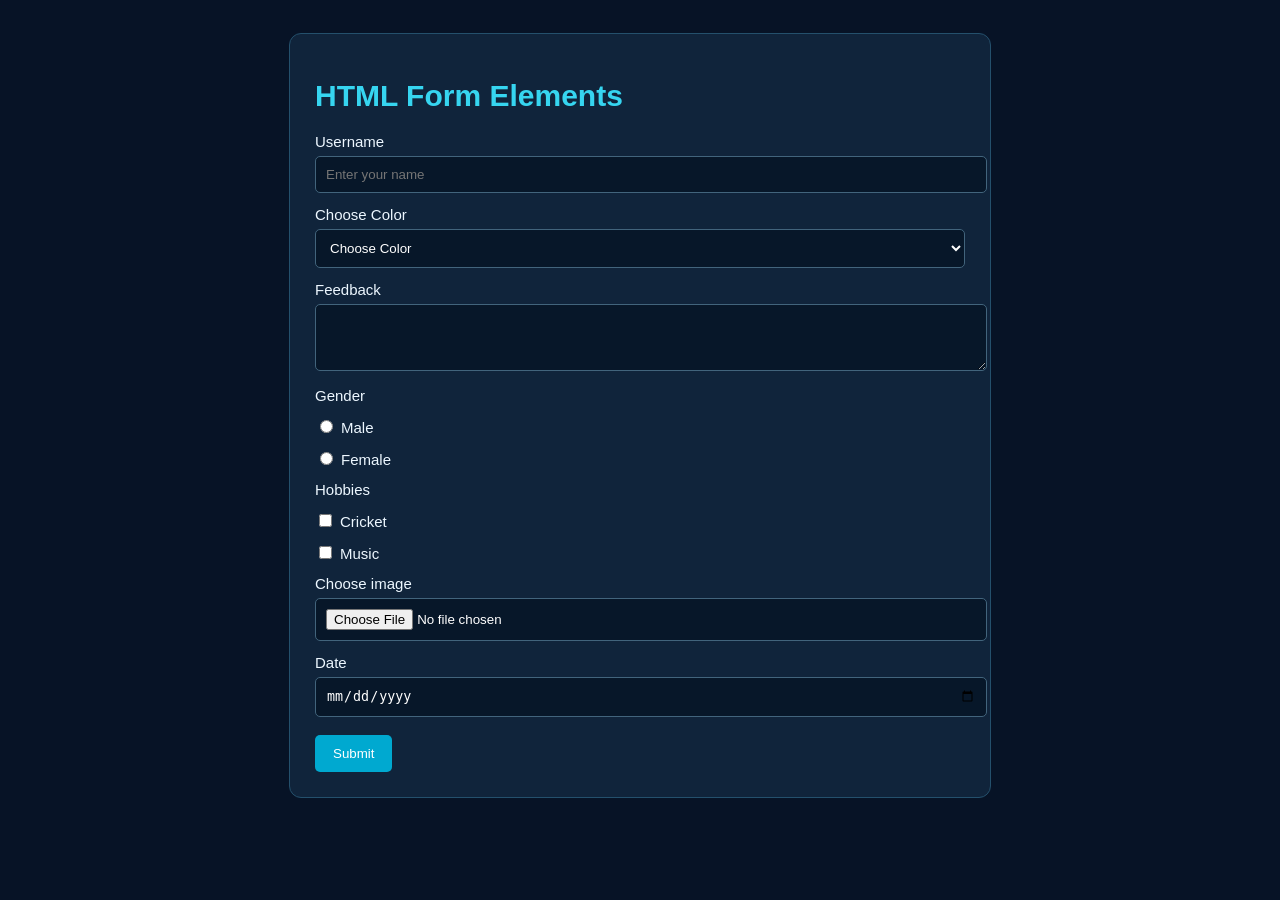
<file: class-work/html-form.html>
<!doctype html>
<html lang="en">
  <head>
    <meta charset="utf-8" />
    <meta name="viewport" content="width=device-width,initial-scale=1" />
    <title>HTML Form Elements | Ahad</title>
    <style>
      body {
        background: #071326;
        color: #edf7ff;
        font: 15px Arial;
        padding: 25px;
      }
      .box {
        max-width: 650px;
        margin: auto;
        padding: 25px;
        background: #10243b;
        border: 1px solid #24506c;
        border-radius: 12px;
      }
      h1 {
        color: #36d5f0;
      }
      label {
        display: block;
        margin: 13px 0 6px;
      }
      input,
      select,
      textarea {
        width: 100%;
        padding: 10px;
        background: #071729;
        color: white;
        border: 1px solid #42647c;
        border-radius: 5px;
      }
      input[type="radio"],
      input[type="checkbox"] {
        width: auto;
        margin-right: 8px;
      }
      button {
        padding: 11px 18px;
        background: #00a9d0;
        border: 0;
        color: white;
        border-radius: 5px;
        margin-top: 18px;
      }
    </style>
  </head>
  <body>
    <form
      class="box"
      onsubmit="
        event.preventDefault();
        alert('Form practice submitted (demo).');
      "
    >
      <h1>HTML Form Elements</h1>
      <label for="username">Username</label
      ><input
        id="username"
        name="username"
        placeholder="Enter your name"
      /><label for="color">Choose Color</label
      ><select id="color" name="color">
        <option value="">Choose Color</option>
        <option>Red</option>
        <option>Blue</option>
        <option>Green</option></select
      ><label for="feedback">Feedback</label
      ><textarea id="feedback" rows="3"></textarea><label>Gender</label
      ><label><input type="radio" name="gender" value="male" />Male</label
      ><label><input type="radio" name="gender" value="female" />Female</label
      ><label>Hobbies</label
      ><label
        ><input type="checkbox" name="hobby" value="cricket" />Cricket</label
      ><label><input type="checkbox" name="hobby" value="music" />Music</label
      ><label for="photo">Choose image</label
      ><input id="photo" type="file" accept="image/*" /><label for="date"
        >Date</label
      ><input id="date" type="date" /><button type="submit">Submit</button>
    </form>
  </body>
</html>
</file>
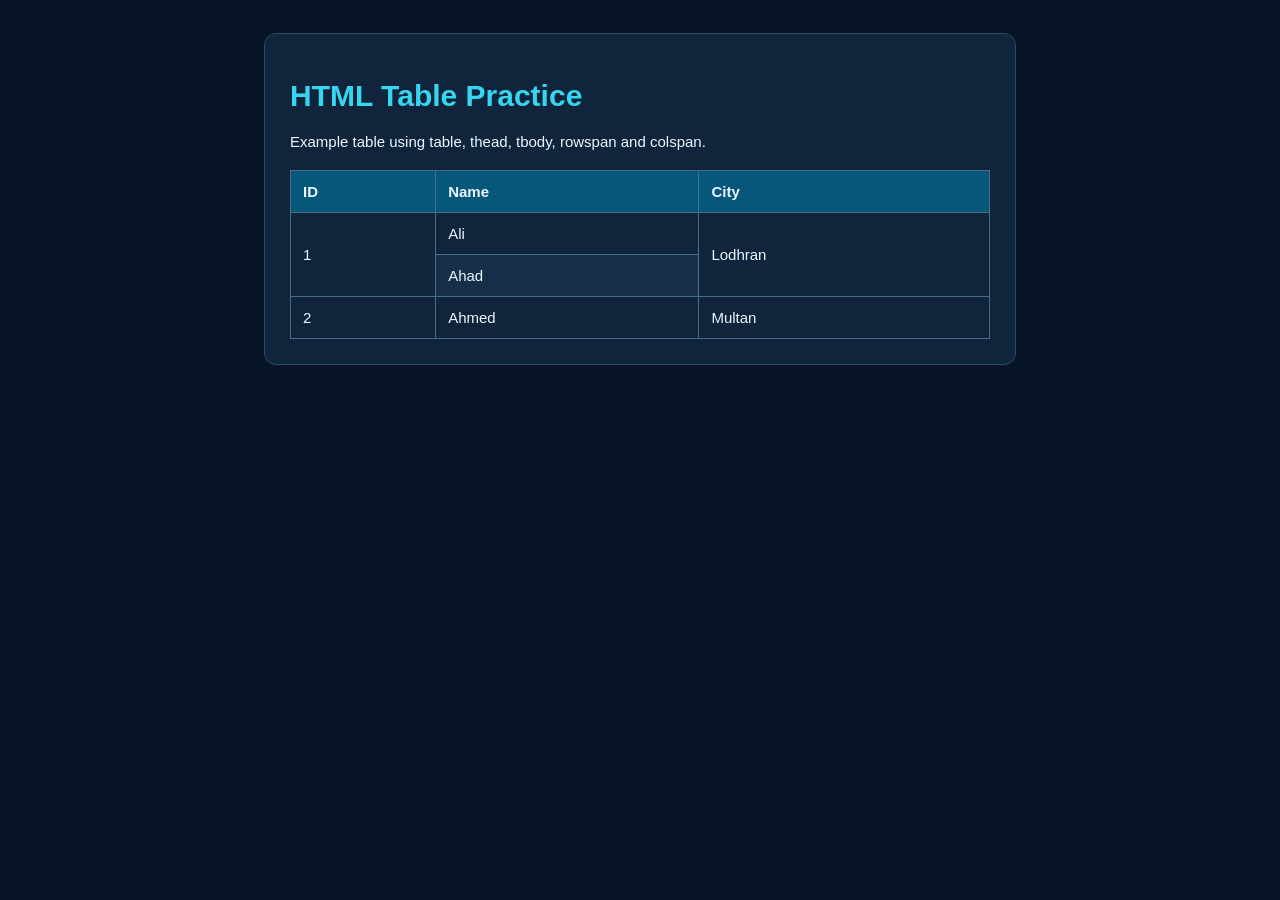
<file: class-work/html-table.html>
<!doctype html>
<html lang="en">
  <head>
    <meta charset="utf-8" />
    <meta name="viewport" content="width=device-width,initial-scale=1" />
    <title>HTML Table Practice | Ahad</title>
    <style>
      body {
        background: #071326;
        color: #edf7ff;
        font: 15px Arial;
        padding: 25px;
      }
      .box {
        max-width: 700px;
        margin: auto;
        padding: 25px;
        background: #10243b;
        border: 1px solid #24506c;
        border-radius: 12px;
      }
      h1 {
        color: #36d5f0;
      }
      table {
        border-collapse: collapse;
        width: 100%;
        margin-top: 20px;
      }
      th,
      td {
        border: 1px solid #4a6d87;
        padding: 12px;
        text-align: left;
      }
      th {
        background: #07577a;
      }
      tr:nth-child(even) {
        background: #172f49;
      }
    </style>
  </head>
  <body>
    <main class="box">
      <h1>HTML Table Practice</h1>
      <p>Example table using table, thead, tbody, rowspan and colspan.</p>
      <table>
        <thead>
          <tr>
            <th>ID</th>
            <th>Name</th>
            <th>City</th>
          </tr>
        </thead>
        <tbody>
          <tr>
            <td rowspan="2">1</td>
            <td>Ali</td>
            <td rowspan="2">Lodhran</td>
          </tr>
          <tr>
            <td>Ahad</td>
          </tr>
          <tr>
            <td>2</td>
            <td>Ahmed</td>
            <td>Multan</td>
          </tr>
        </tbody>
      </table>
    </main>
  </body>
</html>
</file>
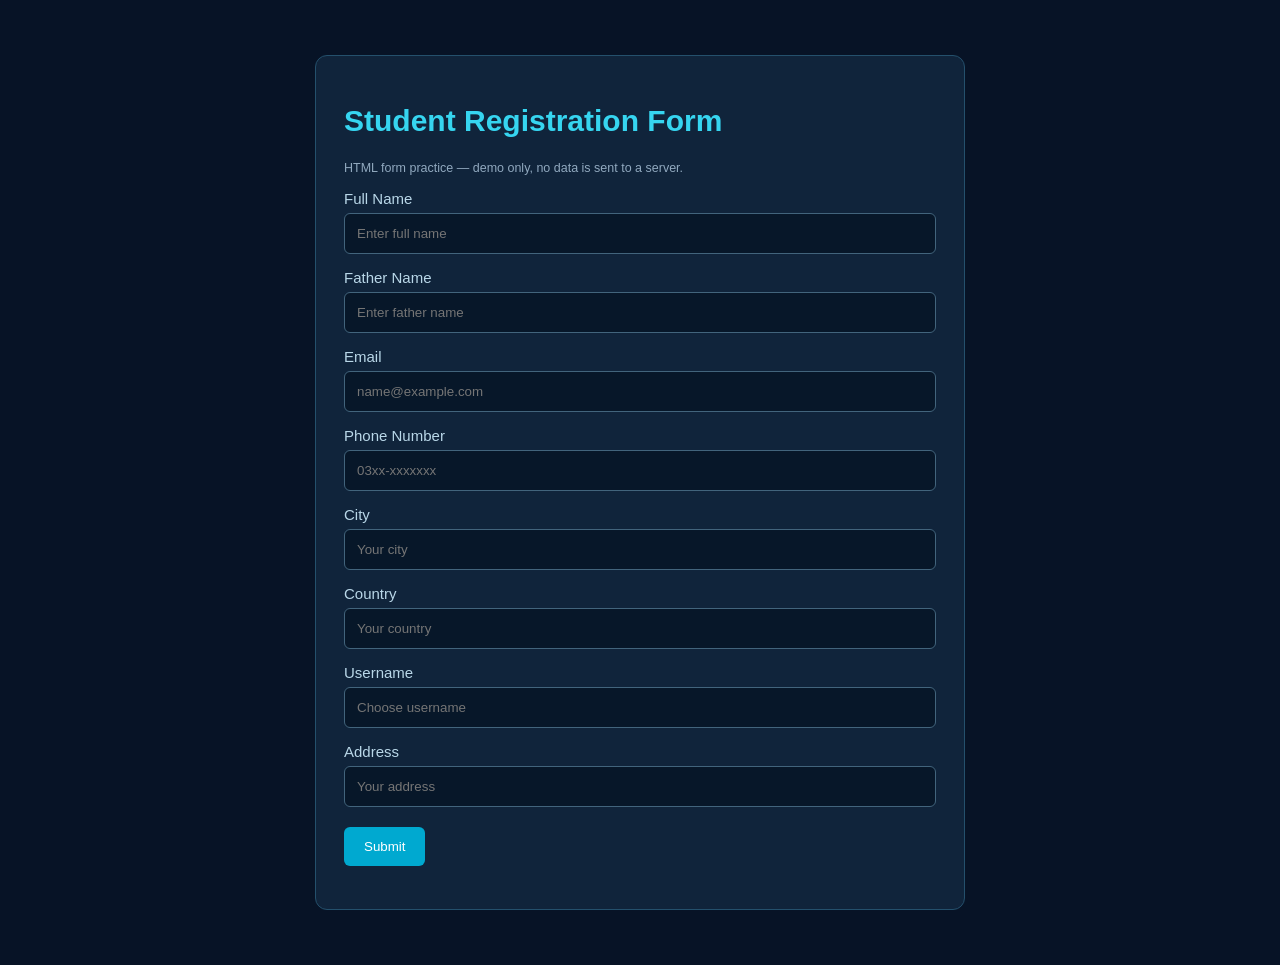
<file: class-work/student-registration.html>
<!doctype html>
<html lang="en">
  <head>
    <meta charset="utf-8" />
    <meta name="viewport" content="width=device-width,initial-scale=1" />
    <title>Student Registration Form | Ahad</title>
    <style>
      * {
        box-sizing: border-box;
      }
      body {
        margin: 0;
        background: #071326;
        color: #eef7ff;
        font: 15px Arial;
        padding: 25px;
      }
      .card {
        max-width: 650px;
        margin: 30px auto;
        padding: 28px;
        background: #10243b;
        border: 1px solid #24506c;
        border-radius: 12px;
      }
      h1 {
        color: #36d5f0;
      }
      label {
        display: block;
        margin: 15px 0 6px;
        color: #b9d7e8;
      }
      input {
        width: 100%;
        padding: 12px;
        border: 1px solid #42647c;
        border-radius: 6px;
        background: #071729;
        color: white;
      }
      button {
        margin-top: 20px;
        padding: 12px 20px;
        background: #00a9d0;
        border: 0;
        color: white;
        border-radius: 6px;
      }
      small {
        color: #91a9bf;
      }
    </style>
  </head>
  <body>
    <form
      class="card"
      onsubmit="
        event.preventDefault();
        document.getElementById('result').textContent =
          'Practice form submitted successfully (demo).';
      "
    >
      <h1>Student Registration Form</h1>
      <small>HTML form practice — demo only, no data is sent to a server.</small
      ><label>Full Name</label
      ><input required placeholder="Enter full name" /><label>Father Name</label
      ><input placeholder="Enter father name" /><label>Email</label
      ><input type="email" required placeholder="name@example.com" /><label
        >Phone Number</label
      ><input type="tel" placeholder="03xx-xxxxxxx" /><label>City</label
      ><input placeholder="Your city" /><label>Country</label
      ><input placeholder="Your country" /><label>Username</label
      ><input placeholder="Choose username" /><label>Address</label
      ><input placeholder="Your address" /><button type="submit">Submit</button>
      <p id="result" aria-live="polite"></p>
    </form>
  </body>
</html>
</file>
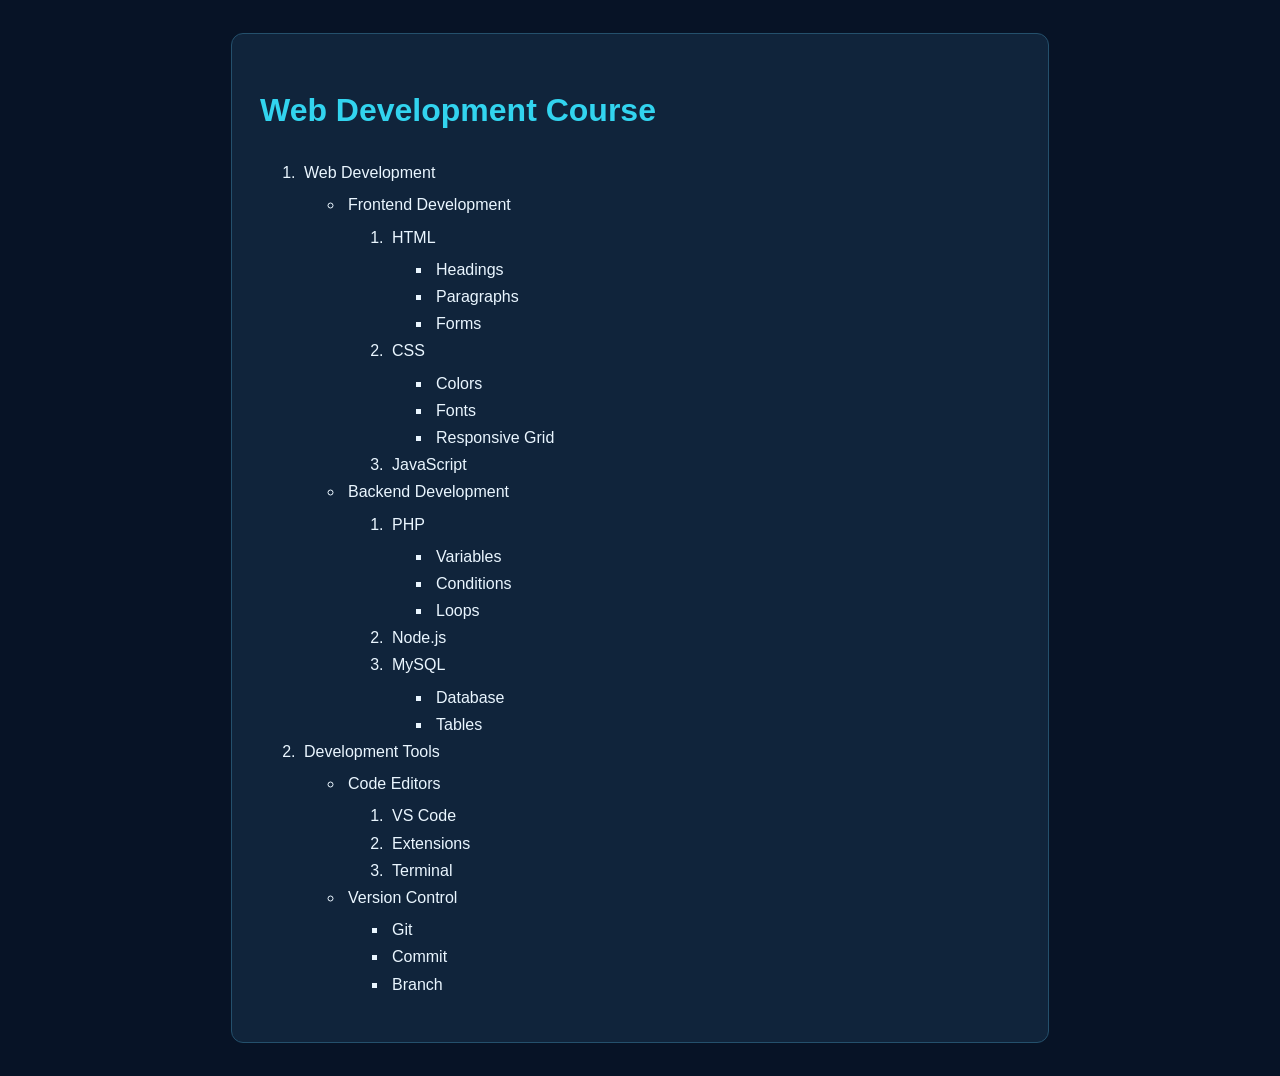
<file: class-work/web-development-course.html>
<!doctype html>
<html lang="en">
  <head>
    <meta charset="utf-8" />
    <meta name="viewport" content="width=device-width,initial-scale=1" />
    <title>Web Development Course | Ahad</title>
    <style>
      body {
        background: #071326;
        color: #eaf6ff;
        font: 16px Arial;
        line-height: 1.7;
        padding: 25px;
      }
      main {
        max-width: 760px;
        margin: auto;
        background: #10243b;
        padding: 28px;
        border: 1px solid #24506c;
        border-radius: 12px;
      }
      h1 {
        color: #32d4ef;
      }
      li {
        padding-left: 4px;
      }
      ul,
      ol {
        margin-top: 5px;
      }
    </style>
  </head>
  <body>
    <main>
      <h1>Web Development Course</h1>
      <ol>
        <li>
          Web Development
          <ul>
            <li>
              Frontend Development
              <ol>
                <li>
                  HTML
                  <ul>
                    <li>Headings</li>
                    <li>Paragraphs</li>
                    <li>Forms</li>
                  </ul>
                </li>
                <li>
                  CSS
                  <ul>
                    <li>Colors</li>
                    <li>Fonts</li>
                    <li>Responsive Grid</li>
                  </ul>
                </li>
                <li>JavaScript</li>
              </ol>
            </li>
            <li>
              Backend Development
              <ol>
                <li>
                  PHP
                  <ul>
                    <li>Variables</li>
                    <li>Conditions</li>
                    <li>Loops</li>
                  </ul>
                </li>
                <li>Node.js</li>
                <li>
                  MySQL
                  <ul>
                    <li>Database</li>
                    <li>Tables</li>
                  </ul>
                </li>
              </ol>
            </li>
          </ul>
        </li>
        <li>
          Development Tools
          <ul>
            <li>
              Code Editors
              <ol>
                <li>VS Code</li>
                <li>Extensions</li>
                <li>Terminal</li>
              </ol>
            </li>
            <li>
              Version Control
              <ul>
                <li>Git</li>
                <li>Commit</li>
                <li>Branch</li>
              </ul>
            </li>
          </ul>
        </li>
      </ol>
    </main>
  </body>
</html>
</file>
